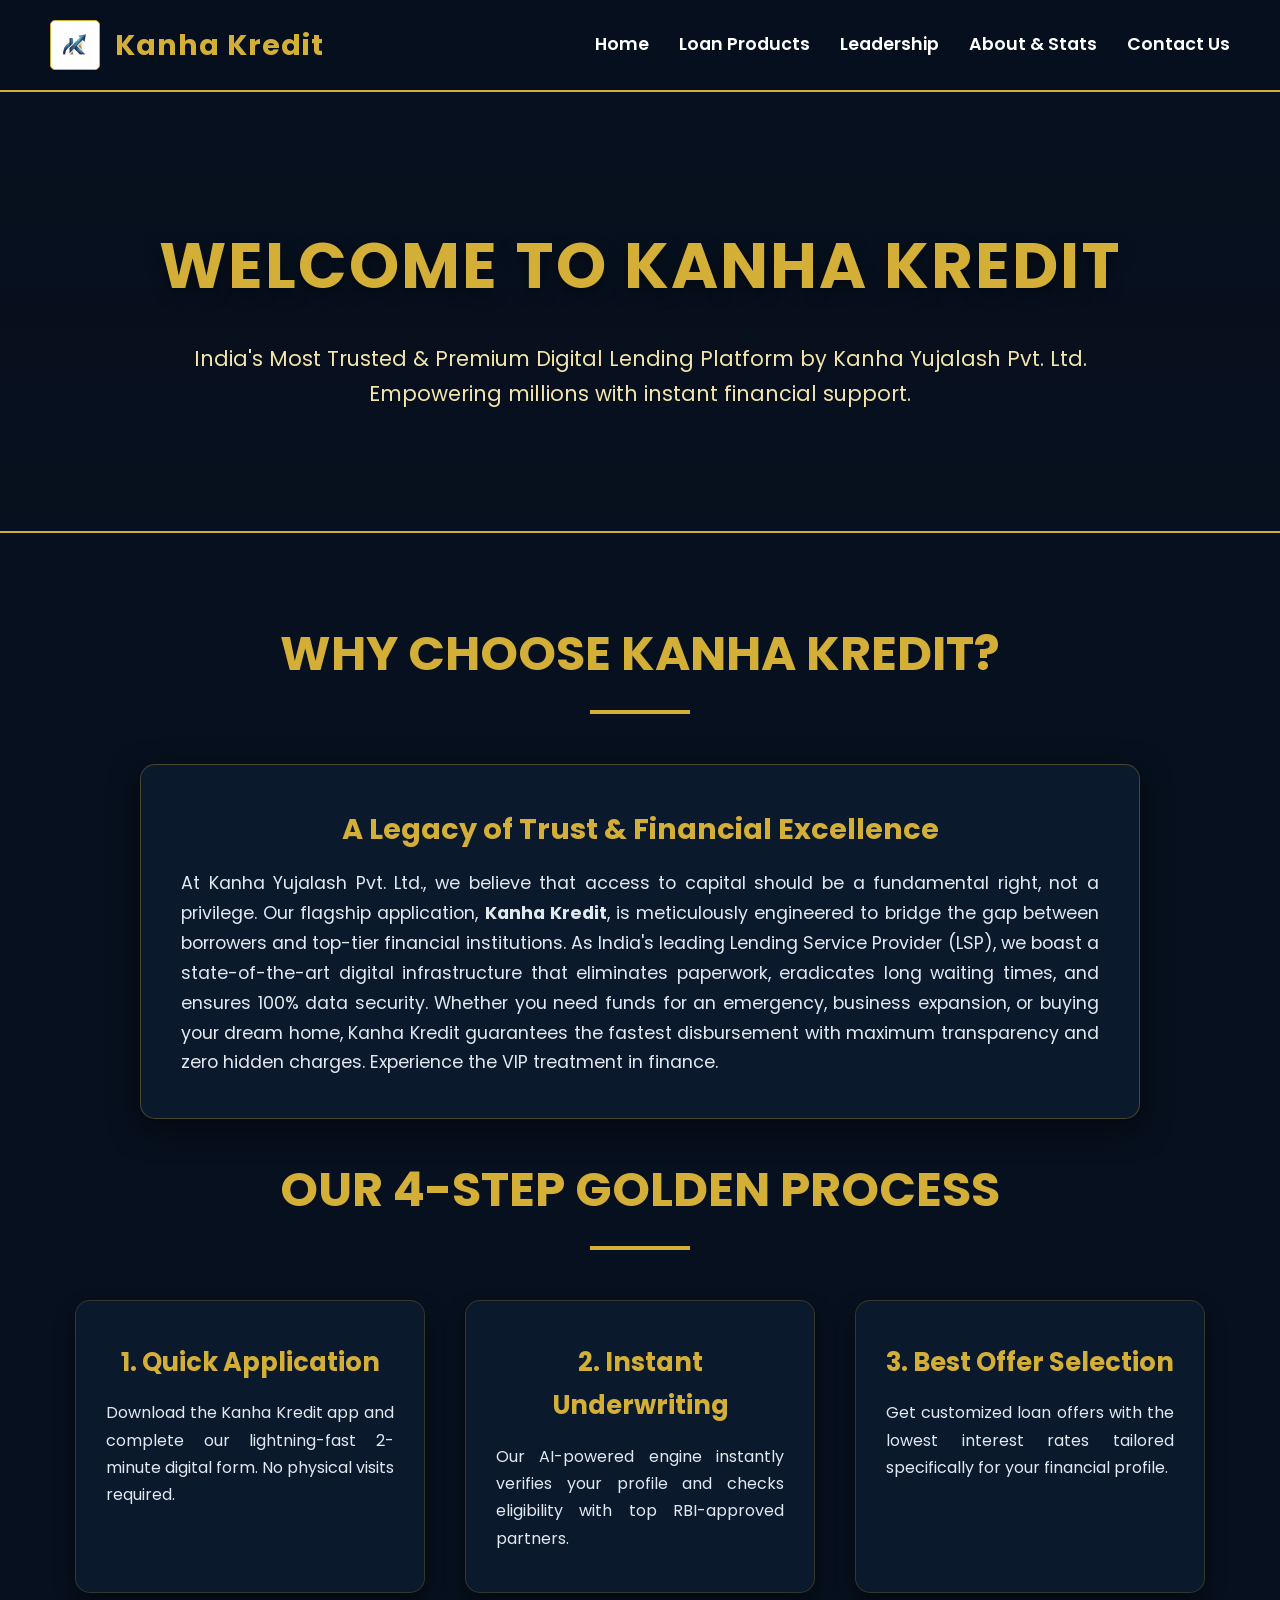
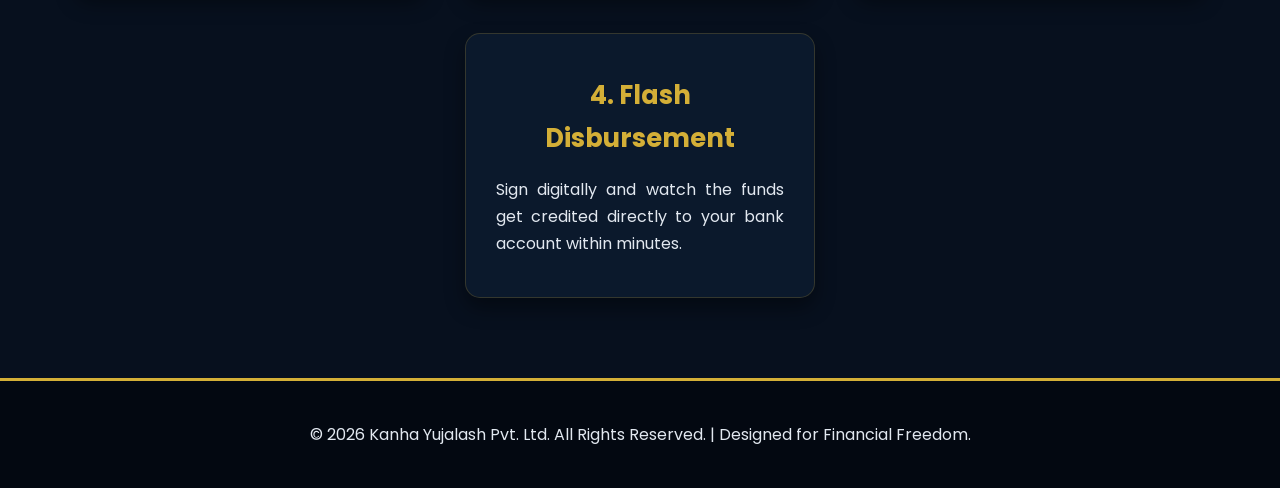
<file: index.html>
<!DOCTYPE html>
<html lang="en">
<head>
    <meta charset="UTF-8">
    <meta name="viewport" content="width=device-width, initial-scale=1.0">
    <title>Kanha Kredit | Premium LSP Platform</title>
    <link rel="stylesheet" href="style.css">
</head>
<body>

<header>
    <a href="index.html" class="logo-container">
        <img src="1792573406918.png" alt="Kanha Kredit Logo" class="logo-img">
        <h2>Kanha Kredit</h2>
    </a>
    <nav>
        <ul>
            <li><a href="index.html">Home</a></li>
            <li><a href="products.html">Loan Products</a></li>
            <li><a href="team.html">Leadership</a></li>
            <li><a href="about.html">About & Stats</a></li>
            <li><a href="contact.html">Contact Us</a></li>
        </ul>
    </nav>
</header>

<section class="hero">
    <h1>Welcome to Kanha Kredit</h1>
    <p>India's Most Trusted & Premium Digital Lending Platform by Kanha Yujalash Pvt. Ltd. Empowering millions with instant financial support.</p>
</section>

<section class="section">
    <h2 class="section-title">Why Choose Kanha Kredit?</h2>
    <div class="text-box">
        <h3>A Legacy of Trust & Financial Excellence</h3>
        <p>At Kanha Yujalash Pvt. Ltd., we believe that access to capital should be a fundamental right, not a privilege. Our flagship application, <strong>Kanha Kredit</strong>, is meticulously engineered to bridge the gap between borrowers and top-tier financial institutions. As India's leading Lending Service Provider (LSP), we boast a state-of-the-art digital infrastructure that eliminates paperwork, eradicates long waiting times, and ensures 100% data security. Whether you need funds for an emergency, business expansion, or buying your dream home, Kanha Kredit guarantees the fastest disbursement with maximum transparency and zero hidden charges. Experience the VIP treatment in finance.</p>
    </div>

    <h2 class="section-title">Our 4-Step Golden Process</h2>
    <div class="grid-container">
        <div class="card">
            <h3>1. Quick Application</h3>
            <p>Download the Kanha Kredit app and complete our lightning-fast 2-minute digital form. No physical visits required.</p>
        </div>
        <div class="card">
            <h3>2. Instant Underwriting</h3>
            <p>Our AI-powered engine instantly verifies your profile and checks eligibility with top RBI-approved partners.</p>
        </div>
        <div class="card">
            <h3>3. Best Offer Selection</h3>
            <p>Get customized loan offers with the lowest interest rates tailored specifically for your financial profile.</p>
        </div>
        <div class="card">
            <h3>4. Flash Disbursement</h3>
            <p>Sign digitally and watch the funds get credited directly to your bank account within minutes.</p>
        </div>
    </div>
</section>

<footer>
    <p>&copy; 2026 Kanha Yujalash Pvt. Ltd. All Rights Reserved. | Designed for Financial Freedom.</p>
</footer>

</body>
</html>
</file>
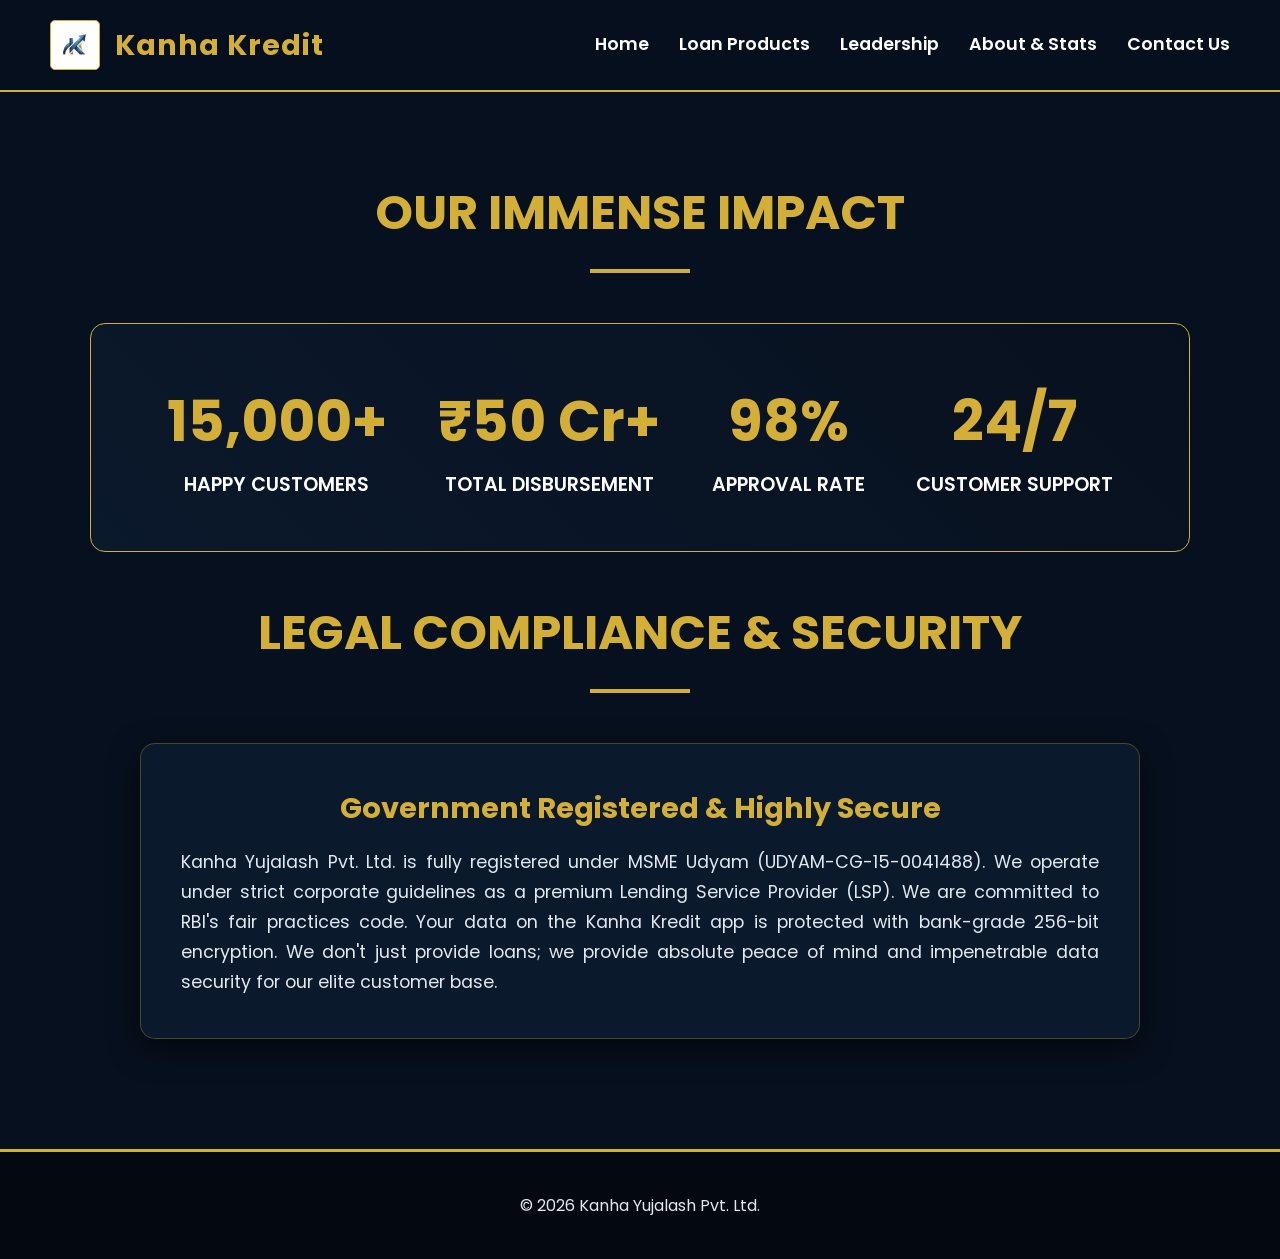
<file: about.html>
<!DOCTYPE html>
<html lang="en">
<head>
    <meta charset="UTF-8">
    <title>About & Stats | Kanha Kredit</title>
    <link rel="stylesheet" href="style.css">
</head>
<body>
<header>
    <a href="index.html" class="logo-container">
        <img src="1792573406918.png" alt="Logo" class="logo-img">
        <h2>Kanha Kredit</h2>
    </a>
    <nav>
        <ul>
            <li><a href="index.html">Home</a></li>
            <li><a href="products.html">Loan Products</a></li>
            <li><a href="team.html">Leadership</a></li>
            <li><a href="about.html">About & Stats</a></li>
            <li><a href="contact.html">Contact Us</a></li>
        </ul>
    </nav>
</header>

<section class="section">
    <h2 class="section-title">Our Immense Impact</h2>
    <div class="stats-board">
        <div class="stat-box"><h2>15,000+</h2><p>Happy Customers</p></div>
        <div class="stat-box"><h2>₹50 Cr+</h2><p>Total Disbursement</p></div>
        <div class="stat-box"><h2>98%</h2><p>Approval Rate</p></div>
        <div class="stat-box"><h2>24/7</h2><p>Customer Support</p></div>
    </div>

    <h2 class="section-title">Legal Compliance & Security</h2>
    <div class="text-box">
        <h3>Government Registered & Highly Secure</h3>
        <p>Kanha Yujalash Pvt. Ltd. is fully registered under MSME Udyam (UDYAM-CG-15-0041488). We operate under strict corporate guidelines as a premium Lending Service Provider (LSP). We are committed to RBI's fair practices code. Your data on the Kanha Kredit app is protected with bank-grade 256-bit encryption. We don't just provide loans; we provide absolute peace of mind and impenetrable data security for our elite customer base.</p>
    </div>
</section>
<footer><p>&copy; 2026 Kanha Yujalash Pvt. Ltd.</p></footer>
</body>
</html>
</file>
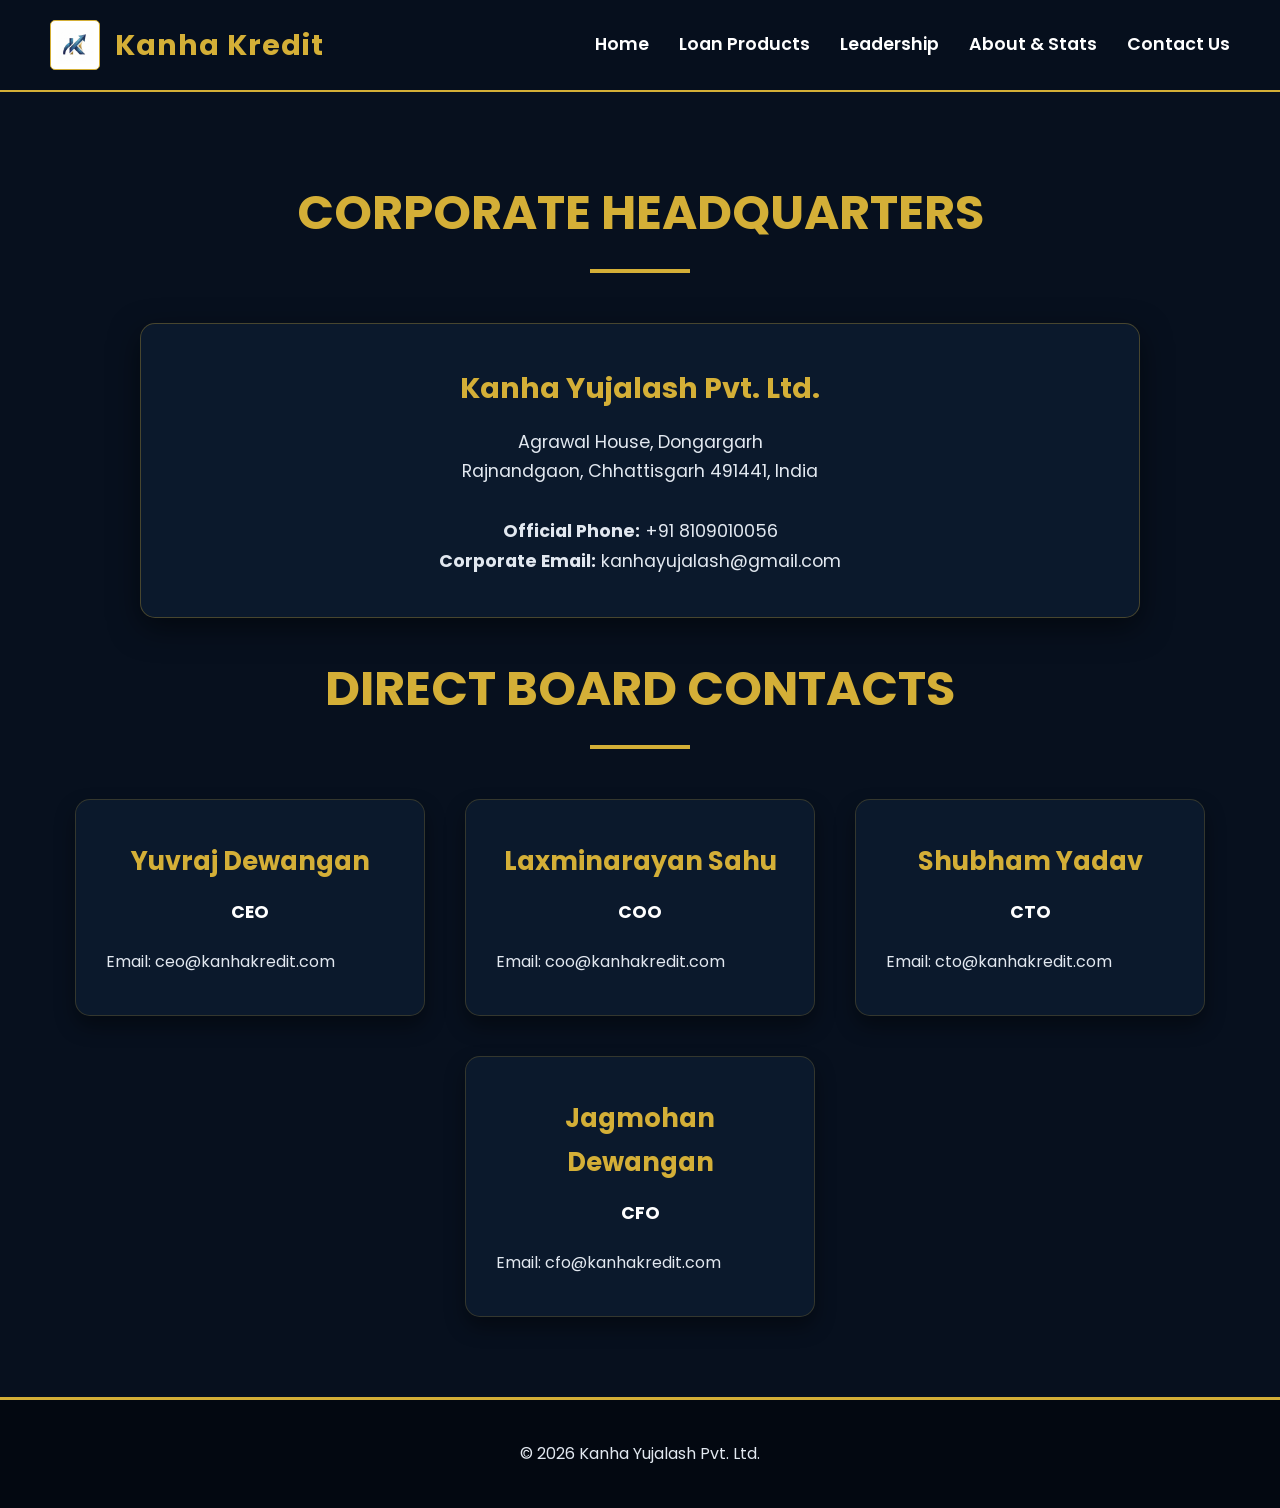
<file: contact.html>
<!DOCTYPE html>
<html lang="en">
<head>
    <meta charset="UTF-8">
    <title>Contact | Kanha Kredit</title>
    <link rel="stylesheet" href="style.css">
</head>
<body>
<header>
    <a href="index.html" class="logo-container">
        <img src="1792573406918.png" alt="Logo" class="logo-img">
        <h2>Kanha Kredit</h2>
    </a>
    <nav>
        <ul>
            <li><a href="index.html">Home</a></li>
            <li><a href="products.html">Loan Products</a></li>
            <li><a href="team.html">Leadership</a></li>
            <li><a href="about.html">About & Stats</a></li>
            <li><a href="contact.html">Contact Us</a></li>
        </ul>
    </nav>
</header>

<section class="section">
    <h2 class="section-title">Corporate Headquarters</h2>
    <div class="text-box" style="text-align: center;">
        <h3>Kanha Yujalash Pvt. Ltd.</h3>
        <p>Agrawal House, Dongargarh<br>Rajnandgaon, Chhattisgarh 491441, India</p>
        <br>
        <p><strong>Official Phone:</strong> +91 8109010056</p>
        <p><strong>Corporate Email:</strong> kanhayujalash@gmail.com</p>
    </div>

    <h2 class="section-title">Direct Board Contacts</h2>
    <div class="grid-container">
        <div class="card">
            <h3>Yuvraj Dewangan</h3><h4>CEO</h4>
            <p>Email: ceo@kanhakredit.com</p>
        </div>
        <div class="card">
            <h3>Laxminarayan Sahu</h3><h4>COO</h4>
            <p>Email: coo@kanhakredit.com</p>
        </div>
        <div class="card">
            <h3>Shubham Yadav</h3><h4>CTO</h4>
            <p>Email: cto@kanhakredit.com</p>
        </div>
        <div class="card">
            <h3>Jagmohan Dewangan</h3><h4>CFO</h4>
            <p>Email: cfo@kanhakredit.com</p>
        </div>
    </div>
</section>
<footer><p>&copy; 2026 Kanha Yujalash Pvt. Ltd.</p></footer>
</body>
</html>
</file>
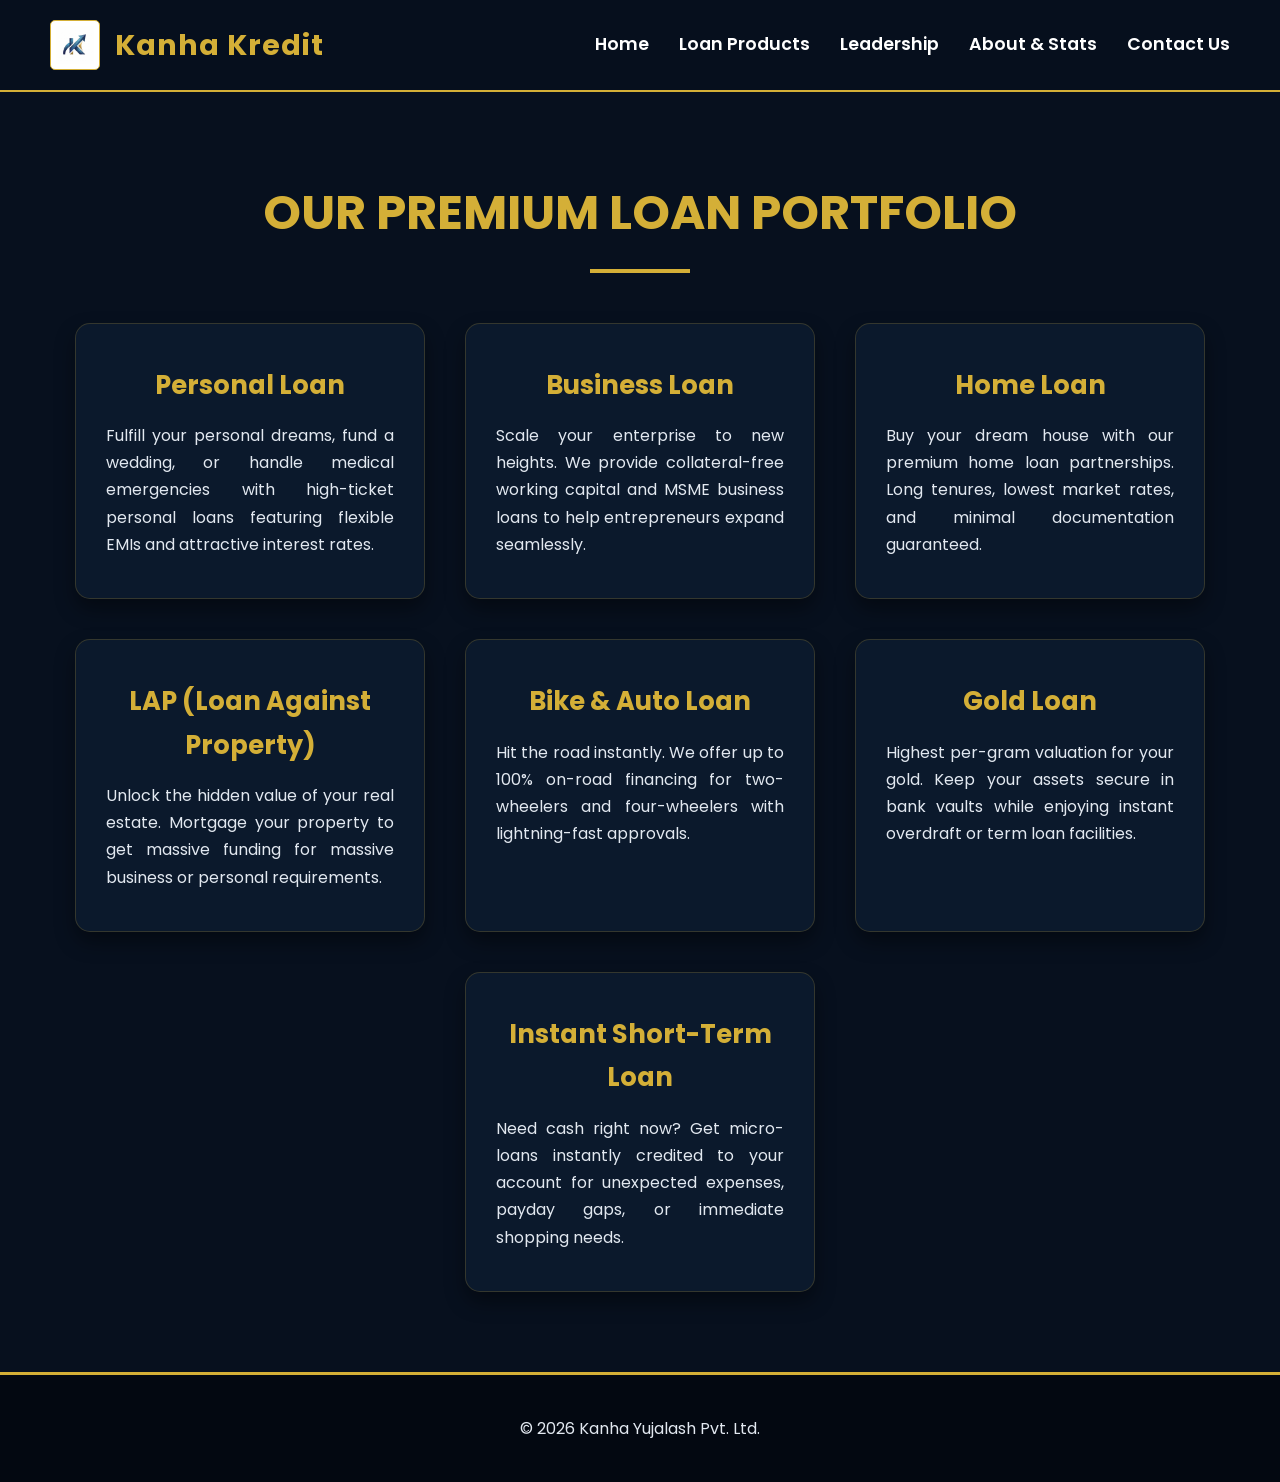
<file: products.html>
<!DOCTYPE html>
<html lang="en">
<head>
    <meta charset="UTF-8">
    <title>Loan Products | Kanha Kredit</title>
    <link rel="stylesheet" href="style.css">
</head>
<body>
<header>
    <a href="index.html" class="logo-container">
        <img src="1792573406918.png" alt="Logo" class="logo-img">
        <h2>Kanha Kredit</h2>
    </a>
    <nav>
        <ul>
            <li><a href="index.html">Home</a></li>
            <li><a href="products.html">Loan Products</a></li>
            <li><a href="team.html">Leadership</a></li>
            <li><a href="about.html">About & Stats</a></li>
            <li><a href="contact.html">Contact Us</a></li>
        </ul>
    </nav>
</header>

<section class="section">
    <h2 class="section-title">Our Premium Loan Portfolio</h2>
    <div class="grid-container">
        <div class="card">
            <h3>Personal Loan</h3>
            <p>Fulfill your personal dreams, fund a wedding, or handle medical emergencies with high-ticket personal loans featuring flexible EMIs and attractive interest rates.</p>
        </div>
        <div class="card">
            <h3>Business Loan</h3>
            <p>Scale your enterprise to new heights. We provide collateral-free working capital and MSME business loans to help entrepreneurs expand seamlessly.</p>
        </div>
        <div class="card">
            <h3>Home Loan</h3>
            <p>Buy your dream house with our premium home loan partnerships. Long tenures, lowest market rates, and minimal documentation guaranteed.</p>
        </div>
        <div class="card">
            <h3>LAP (Loan Against Property)</h3>
            <p>Unlock the hidden value of your real estate. Mortgage your property to get massive funding for massive business or personal requirements.</p>
        </div>
        <div class="card">
            <h3>Bike & Auto Loan</h3>
            <p>Hit the road instantly. We offer up to 100% on-road financing for two-wheelers and four-wheelers with lightning-fast approvals.</p>
        </div>
        <div class="card">
            <h3>Gold Loan</h3>
            <p>Highest per-gram valuation for your gold. Keep your assets secure in bank vaults while enjoying instant overdraft or term loan facilities.</p>
        </div>
        <div class="card">
            <h3>Instant Short-Term Loan</h3>
            <p>Need cash right now? Get micro-loans instantly credited to your account for unexpected expenses, payday gaps, or immediate shopping needs.</p>
        </div>
    </div>
</section>
<footer><p>&copy; 2026 Kanha Yujalash Pvt. Ltd.</p></footer>
</body>
</html>
</file>
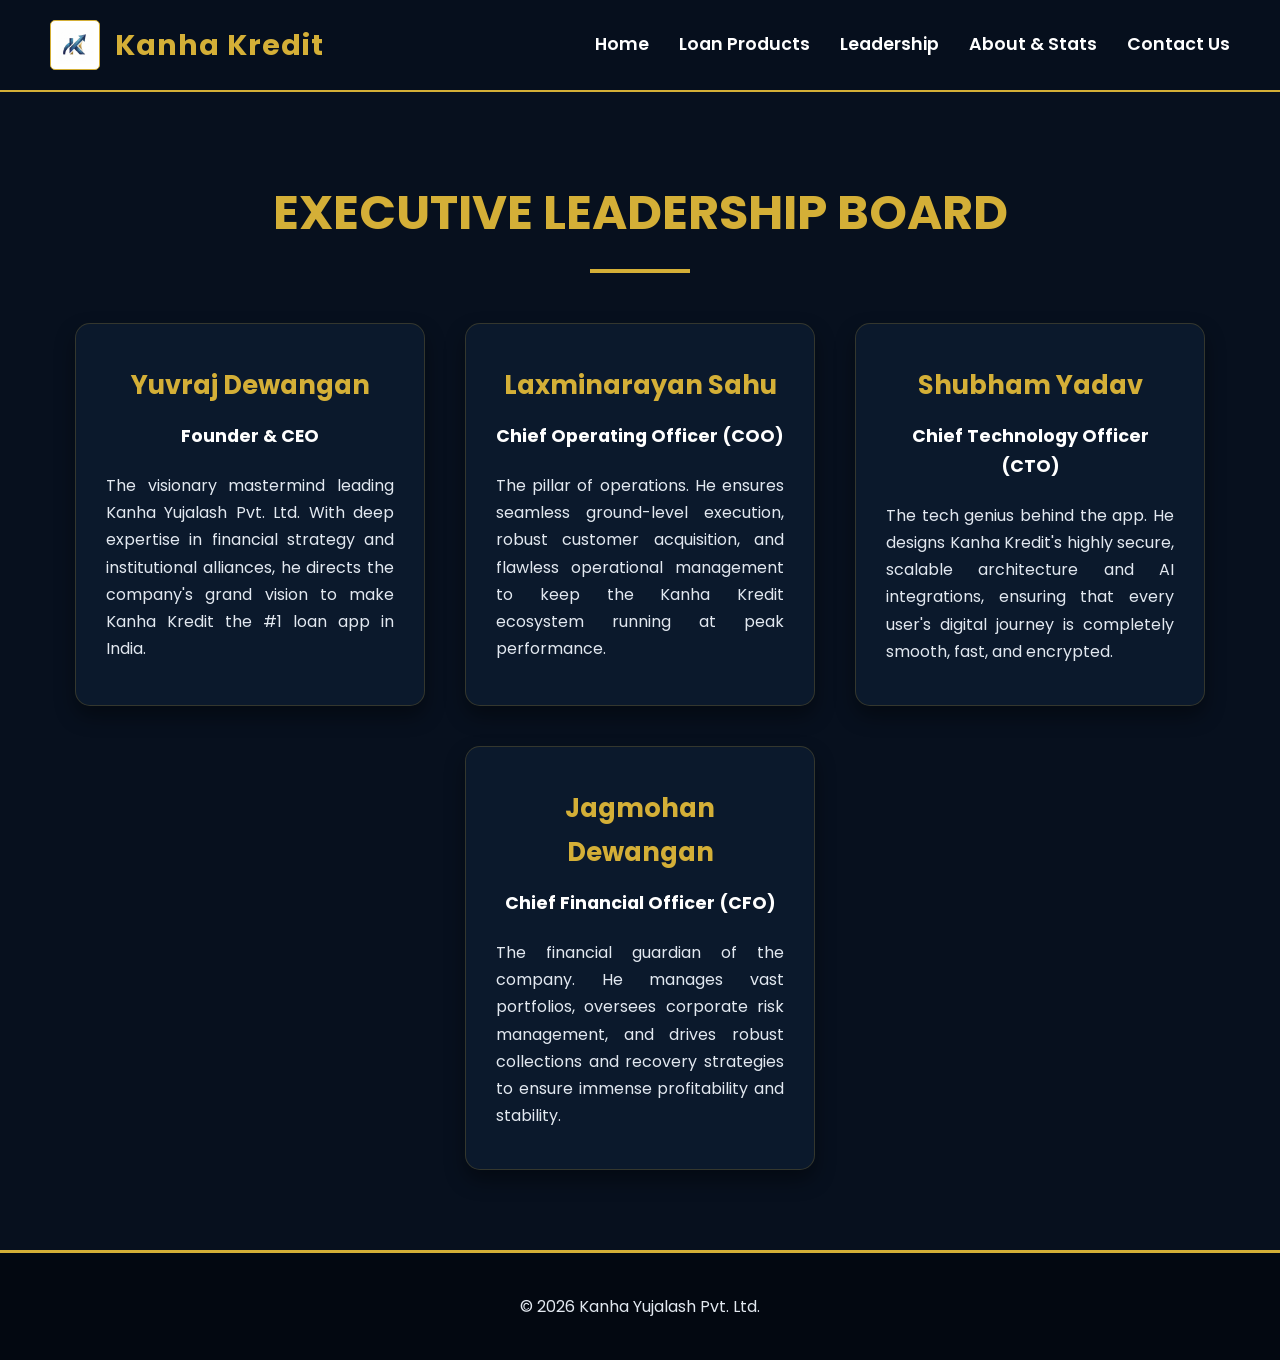
<file: team.html>
<!DOCTYPE html>
<html lang="en">
<head>
    <meta charset="UTF-8">
    <title>Leadership | Kanha Kredit</title>
    <link rel="stylesheet" href="style.css">
</head>
<body>
<header>
    <a href="index.html" class="logo-container">
        <img src="1792573406918.png" alt="Logo" class="logo-img">
        <h2>Kanha Kredit</h2>
    </a>
    <nav>
        <ul>
            <li><a href="index.html">Home</a></li>
            <li><a href="products.html">Loan Products</a></li>
            <li><a href="team.html">Leadership</a></li>
            <li><a href="about.html">About & Stats</a></li>
            <li><a href="contact.html">Contact Us</a></li>
        </ul>
    </nav>
</header>

<section class="section">
    <h2 class="section-title">Executive Leadership Board</h2>
    <div class="grid-container">
        <div class="card">
            <h3>Yuvraj Dewangan</h3>
            <h4>Founder & CEO</h4>
            <p>The visionary mastermind leading Kanha Yujalash Pvt. Ltd. With deep expertise in financial strategy and institutional alliances, he directs the company's grand vision to make Kanha Kredit the #1 loan app in India.</p>
        </div>
        <div class="card">
            <h3>Laxminarayan Sahu</h3>
            <h4>Chief Operating Officer (COO)</h4>
            <p>The pillar of operations. He ensures seamless ground-level execution, robust customer acquisition, and flawless operational management to keep the Kanha Kredit ecosystem running at peak performance.</p>
        </div>
        <div class="card">
            <h3>Shubham Yadav</h3>
            <h4>Chief Technology Officer (CTO)</h4>
            <p>The tech genius behind the app. He designs Kanha Kredit's highly secure, scalable architecture and AI integrations, ensuring that every user's digital journey is completely smooth, fast, and encrypted.</p>
        </div>
        <div class="card">
            <h3>Jagmohan Dewangan</h3>
            <h4>Chief Financial Officer (CFO)</h4>
            <p>The financial guardian of the company. He manages vast portfolios, oversees corporate risk management, and drives robust collections and recovery strategies to ensure immense profitability and stability.</p>
        </div>
    </div>
</section>
<footer><p>&copy; 2026 Kanha Yujalash Pvt. Ltd.</p></footer>
</body>
</html>
</file>
<file: style.css>
@import url('https://fonts.googleapis.com/css2?family=Poppins:wght@300;400;600;700&display=swap');

:root {
  --primary-navy: #07101E; /* Ekdum Gaadha Neela */
  --secondary-navy: #0B192C; 
  --accent-gold: #D4AF37; /* Premium Gold */
  --gold-light: #F3E5AB;
  --text-light: #E2E8F0;
  --white: #FFFFFF;
}

* { margin: 0; padding: 0; box-sizing: border-box; font-family: 'Poppins', sans-serif; }
body { background-color: var(--primary-navy); color: var(--text-light); line-height: 1.7; }

/* NAVBAR */
header { background: rgba(7, 16, 30, 0.95); backdrop-filter: blur(10px); padding: 20px 50px; display: flex; justify-content: space-between; align-items: center; border-bottom: 2px solid var(--accent-gold); position: sticky; top: 0; z-index: 1000; }
.logo-container { display: flex; align-items: center; gap: 15px; text-decoration: none; }
.logo-img { height: 50px; width: auto; background: white; padding: 5px; border-radius: 5px; border: 1px solid var(--accent-gold); }
.logo-container h2 { color: var(--accent-gold); font-weight: 700; font-size: 1.8rem; letter-spacing: 1px; }

nav ul { list-style: none; display: flex; gap: 30px; }
nav ul li a { color: var(--white); text-decoration: none; font-weight: 600; font-size: 1.1rem; transition: 0.3s; }
nav ul li a:hover { color: var(--accent-gold); }

/* HERO SECTION */
.hero { background: linear-gradient(rgba(7,16,30,0.8), rgba(7,16,30,0.9)), url('https://images.unsplash.com/photo-1486406146926-c627a92ad1ab?q=80&w=2070') center/cover; padding: 120px 20px; text-align: center; border-bottom: 2px solid var(--accent-gold); }
.hero h1 { font-size: 4rem; color: var(--accent-gold); margin-bottom: 20px; text-transform: uppercase; letter-spacing: 2px; text-shadow: 0 5px 15px rgba(0,0,0,0.5); }
.hero p { font-size: 1.3rem; max-width: 900px; margin: 0 auto; color: var(--gold-light); }

/* SECTIONS */
.section { padding: 80px 50px; text-align: center; }
.section-title { font-size: 3rem; color: var(--accent-gold); margin-bottom: 50px; text-transform: uppercase; }
.section-title::after { content: ''; display: block; width: 100px; height: 4px; background: var(--accent-gold); margin: 15px auto 0; }
.text-box { background: var(--secondary-navy); padding: 40px; border-radius: 15px; border: 1px solid rgba(212, 175, 55, 0.3); max-width: 1000px; margin: 0 auto 30px; text-align: justify; font-size: 1.1rem; box-shadow: 0 10px 30px rgba(0,0,0,0.5); }
.text-box h3 { color: var(--accent-gold); margin-bottom: 15px; font-size: 1.8rem; text-align: center; }

/* GRID CARDS */
.grid-container { display: flex; flex-wrap: wrap; justify-content: center; gap: 40px; }
.card { background: var(--secondary-navy); padding: 40px 30px; border-radius: 15px; border: 1px solid rgba(212, 175, 55, 0.2); width: 350px; text-align: center; transition: 0.4s; box-shadow: 0 10px 20px rgba(0,0,0,0.4); }
.card:hover { transform: translateY(-10px); border-color: var(--accent-gold); box-shadow: 0 15px 40px rgba(212, 175, 55, 0.2); }
.card h3 { color: var(--accent-gold); font-size: 1.6rem; margin-bottom: 15px; }
.card h4 { color: var(--white); font-size: 1.1rem; margin-bottom: 20px; }
.card p { color: var(--text-light); font-size: 1rem; text-align: justify; }

/* STATS BOARD */
.stats-board { display: flex; justify-content: space-around; flex-wrap: wrap; background: linear-gradient(45deg, var(--secondary-navy), var(--primary-navy)); padding: 50px; border: 1px solid var(--accent-gold); border-radius: 15px; margin: 40px auto; max-width: 1100px; }
.stat-box h2 { font-size: 3.5rem; color: var(--accent-gold); }
.stat-box p { font-size: 1.2rem; color: var(--white); font-weight: 600; text-transform: uppercase; }

/* FOOTER */
footer { background: #030811; color: var(--text-light); text-align: center; padding: 40px 20px; border-top: 3px solid var(--accent-gold); }

/* MOBILE */
@media screen and (max-width: 768px) {
  header { flex-direction: column; padding: 20px; }
  nav ul { flex-wrap: wrap; justify-content: center; }
  .hero h1 { font-size: 2.5rem; }
  .section { padding: 40px 20px; }
  .card { width: 100%; }
}
</file>
